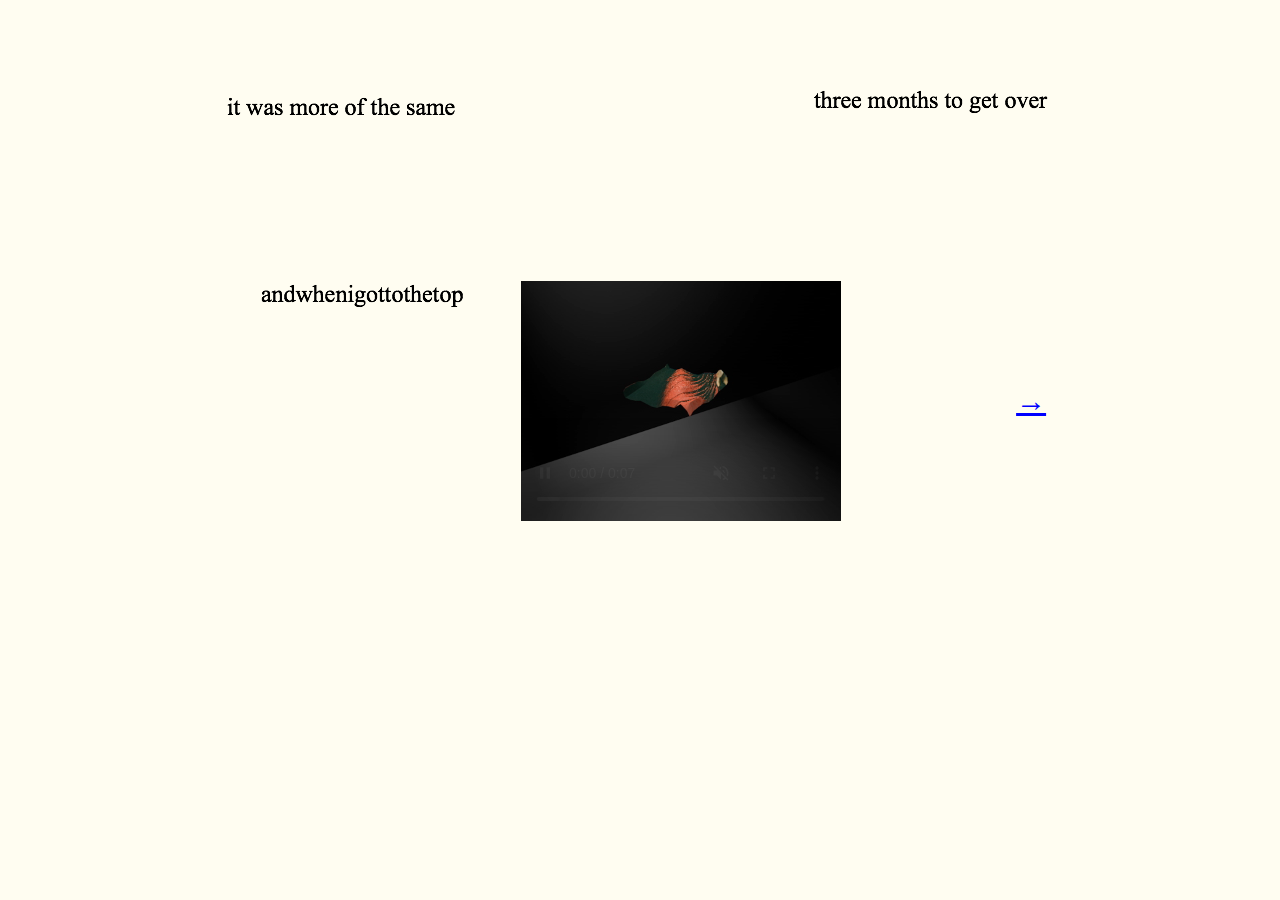
<file: index.html>
<!DOCTYPE html>
<html class="nojs html css_verticalspacer" lang="en-US">
 <head>

  <meta http-equiv="Content-type" content="text/html;charset=UTF-8"/>
  <meta name="description" content="field notes from the lowest point in the valley"/>
  <meta name="generator" content="2018.1.0.386"/>
  <meta name="viewport" content="width=device-width, initial-scale=1.0"/>
  
  <script type="text/javascript">
   // Update the 'nojs'/'js' class on the html node
document.documentElement.className = document.documentElement.className.replace(/\bnojs\b/g, 'js');

// Check that all required assets are uploaded and up-to-date
if(typeof Muse == "undefined") window.Muse = {}; window.Muse.assets = {"required":["museutils.js", "museconfig.js", "jquery.watch.js", "require.js", "index.css"], "outOfDate":[]};
</script>
  
  <link rel="shortcut icon" href="images/a-master-favicon.ico?crc=466338005"/>
  <title>andwhenigottothetop</title>
  <!-- CSS -->
  <link rel="stylesheet" type="text/css" href="css/site_global.css?crc=444006867"/>
  <link rel="stylesheet" type="text/css" href="css/index.css?crc=4267540640" id="pagesheet"/>
   </head>
 <body>

  <div class="clearfix borderbox" id="page"><!-- group -->
   <div class="clearfix grpelem" id="pu94-4"><!-- column -->
    <img class="colelem" id="u94-4" alt="it was more of the same" src="images/u94-4.png?crc=122961087" data-image-width="239"/><!-- rasterized frame -->
    <a class="nonblock nontext colelem" id="u101-4" href="zrender.html"><!-- rasterized frame --><img id="u101-4_img" alt="andwhenigottothetop" src="images/u101-4.png?crc=3932163442" data-image-width="221"/></a>
   </div>
   <div class="clearfix grpelem" id="pu104-4"><!-- column -->
    <img class="colelem" id="u104-4" alt="three months to get over" src="images/u104-4.png?crc=479514448" data-image-width="267"/><!-- rasterized frame -->
    <div class="clearfix colelem" id="pu151"><!-- group -->
     <div class="grpelem" id="u151"><!-- custom html -->
      <video width="320" height="240" autoplay controls loop muted>
<source src="assets/whenigottothetop.mp4" type="video/mp4">
Your browser does not support the video tag.</video>
     </div>
     <div class="clearfix grpelem" id="u365-5"><!-- content -->
      <p><a class="nonblock" href="zrender.html">→</a></p>
     </div>
    </div>
   </div>
   <div class="verticalspacer" data-offset-top="525" data-content-above-spacer="525" data-content-below-spacer="62" data-sizePolicy="fixed" data-pintopage="page_fixedLeft"></div>
  </div>
  <!-- Other scripts -->
  <script type="text/javascript">
   // Decide whether to suppress missing file error or not based on preference setting
var suppressMissingFileError = false
</script>
  <script type="text/javascript">
   window.Muse.assets.check=function(c){if(!window.Muse.assets.checked){window.Muse.assets.checked=!0;var b={},d=function(a,b){if(window.getComputedStyle){var c=window.getComputedStyle(a,null);return c&&c.getPropertyValue(b)||c&&c[b]||""}if(document.documentElement.currentStyle)return(c=a.currentStyle)&&c[b]||a.style&&a.style[b]||"";return""},a=function(a){if(a.match(/^rgb/))return a=a.replace(/\s+/g,"").match(/([\d\,]+)/gi)[0].split(","),(parseInt(a[0])<<16)+(parseInt(a[1])<<8)+parseInt(a[2]);if(a.match(/^\#/))return parseInt(a.substr(1),
16);return 0},f=function(f){for(var g=document.getElementsByTagName("link"),j=0;j<g.length;j++)if("text/css"==g[j].type){var l=(g[j].href||"").match(/\/?css\/([\w\-]+\.css)\?crc=(\d+)/);if(!l||!l[1]||!l[2])break;b[l[1]]=l[2]}g=document.createElement("div");g.className="version";g.style.cssText="display:none; width:1px; height:1px;";document.getElementsByTagName("body")[0].appendChild(g);for(j=0;j<Muse.assets.required.length;){var l=Muse.assets.required[j],k=l.match(/([\w\-\.]+)\.(\w+)$/),i=k&&k[1]?
k[1]:null,k=k&&k[2]?k[2]:null;switch(k.toLowerCase()){case "css":i=i.replace(/\W/gi,"_").replace(/^([^a-z])/gi,"_$1");g.className+=" "+i;i=a(d(g,"color"));k=a(d(g,"backgroundColor"));i!=0||k!=0?(Muse.assets.required.splice(j,1),"undefined"!=typeof b[l]&&(i!=b[l]>>>24||k!=(b[l]&16777215))&&Muse.assets.outOfDate.push(l)):j++;g.className="version";break;case "js":j++;break;default:throw Error("Unsupported file type: "+k);}}c?c().jquery!="1.8.3"&&Muse.assets.outOfDate.push("jquery-1.8.3.min.js"):Muse.assets.required.push("jquery-1.8.3.min.js");
g.parentNode.removeChild(g);if(Muse.assets.outOfDate.length||Muse.assets.required.length)g="Some files on the server may be missing or incorrect. Clear browser cache and try again. If the problem persists please contact website author.",f&&Muse.assets.outOfDate.length&&(g+="\nOut of date: "+Muse.assets.outOfDate.join(",")),f&&Muse.assets.required.length&&(g+="\nMissing: "+Muse.assets.required.join(",")),suppressMissingFileError?(g+="\nUse SuppressMissingFileError key in AppPrefs.xml to show missing file error pop up.",console.log(g)):alert(g)};location&&location.search&&location.search.match&&location.search.match(/muse_debug/gi)?
setTimeout(function(){f(!0)},5E3):f()}};
var muse_init=function(){require.config({baseUrl:""});require(["jquery","museutils","whatinput","jquery.watch"],function(c){var $ = c;$(document).ready(function(){try{
window.Muse.assets.check($);/* body */
Muse.Utils.transformMarkupToFixBrowserProblemsPreInit();/* body */
Muse.Utils.prepHyperlinks(true);/* body */
Muse.Utils.makeButtonsVisibleAfterSettingMinWidth();/* body */
Muse.Utils.fullPage('#page');/* 100% height page */
Muse.Utils.showWidgetsWhenReady();/* body */
Muse.Utils.transformMarkupToFixBrowserProblems();/* body */
}catch(b){if(b&&"function"==typeof b.notify?b.notify():Muse.Assert.fail("Error calling selector function: "+b),false)throw b;}})})};

</script>
  <!-- RequireJS script -->
  <script src="scripts/require.js?crc=7928878" type="text/javascript" async data-main="scripts/museconfig.js?crc=4286661555" onload="if (requirejs) requirejs.onError = function(requireType, requireModule) { if (requireType && requireType.toString && requireType.toString().indexOf && 0 <= requireType.toString().indexOf('#scripterror')) window.Muse.assets.check(); }" onerror="window.Muse.assets.check();"></script>
   </body>
</html>
</file>
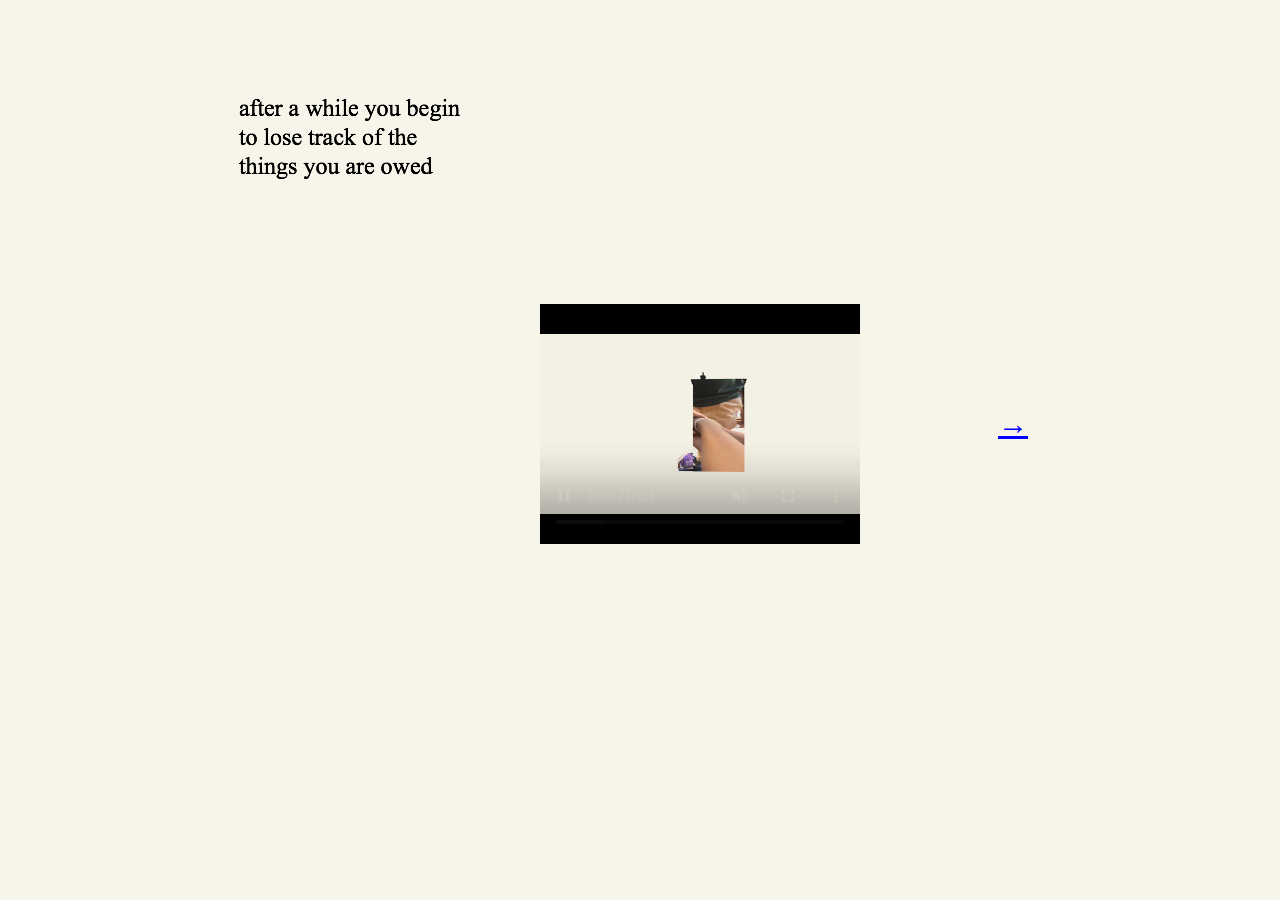
<file: brrender.html>
<!DOCTYPE html>
<html class="nojs html css_verticalspacer" lang="en-US">
 <head>

  <meta http-equiv="Content-type" content="text/html;charset=UTF-8"/>
  <meta name="generator" content="2018.1.0.386"/>
  <meta name="viewport" content="width=device-width, initial-scale=1.0"/>
  
  <script type="text/javascript">
   // Update the 'nojs'/'js' class on the html node
document.documentElement.className = document.documentElement.className.replace(/\bnojs\b/g, 'js');

// Check that all required assets are uploaded and up-to-date
if(typeof Muse == "undefined") window.Muse = {}; window.Muse.assets = {"required":["museutils.js", "museconfig.js", "jquery.watch.js", "require.js", "brrender.css"], "outOfDate":[]};
</script>
  
  <link rel="shortcut icon" href="images/a-master-favicon.ico?crc=466338005"/>
  <title>andwhenigottothetop</title>
  <!-- CSS -->
  <link rel="stylesheet" type="text/css" href="css/site_global.css?crc=444006867"/>
  <link rel="stylesheet" type="text/css" href="css/brrender.css?crc=119379683" id="pagesheet"/>
   </head>
 <body>

  <div class="clearfix borderbox" id="page"><!-- group -->
   <img class="grpelem" id="u167-4" alt="after a while you begin to lose track of the things you are owed" src="images/u167-4.png?crc=3774951709" data-image-width="240"/><!-- rasterized frame -->
   <div class="grpelem" id="u185"><!-- custom html -->
    <video width="320" height="240" controls autoplay loop muted>
<source src="assets/brrender.mp4" type="video/mp4">
Your browser does not support the video tag.</video>
   </div>
   <div class="clearfix grpelem" id="u388-5"><!-- content -->
    <p><a class="nonblock" href="hcrender.html">→</a></p>
   </div>
   <div class="verticalspacer" data-offset-top="548" data-content-above-spacer="548" data-content-below-spacer="62" data-sizePolicy="fixed" data-pintopage="page_fixedLeft"></div>
  </div>
  <!-- Other scripts -->
  <script type="text/javascript">
   // Decide whether to suppress missing file error or not based on preference setting
var suppressMissingFileError = false
</script>
  <script type="text/javascript">
   window.Muse.assets.check=function(c){if(!window.Muse.assets.checked){window.Muse.assets.checked=!0;var b={},d=function(a,b){if(window.getComputedStyle){var c=window.getComputedStyle(a,null);return c&&c.getPropertyValue(b)||c&&c[b]||""}if(document.documentElement.currentStyle)return(c=a.currentStyle)&&c[b]||a.style&&a.style[b]||"";return""},a=function(a){if(a.match(/^rgb/))return a=a.replace(/\s+/g,"").match(/([\d\,]+)/gi)[0].split(","),(parseInt(a[0])<<16)+(parseInt(a[1])<<8)+parseInt(a[2]);if(a.match(/^\#/))return parseInt(a.substr(1),
16);return 0},f=function(f){for(var g=document.getElementsByTagName("link"),j=0;j<g.length;j++)if("text/css"==g[j].type){var l=(g[j].href||"").match(/\/?css\/([\w\-]+\.css)\?crc=(\d+)/);if(!l||!l[1]||!l[2])break;b[l[1]]=l[2]}g=document.createElement("div");g.className="version";g.style.cssText="display:none; width:1px; height:1px;";document.getElementsByTagName("body")[0].appendChild(g);for(j=0;j<Muse.assets.required.length;){var l=Muse.assets.required[j],k=l.match(/([\w\-\.]+)\.(\w+)$/),i=k&&k[1]?
k[1]:null,k=k&&k[2]?k[2]:null;switch(k.toLowerCase()){case "css":i=i.replace(/\W/gi,"_").replace(/^([^a-z])/gi,"_$1");g.className+=" "+i;i=a(d(g,"color"));k=a(d(g,"backgroundColor"));i!=0||k!=0?(Muse.assets.required.splice(j,1),"undefined"!=typeof b[l]&&(i!=b[l]>>>24||k!=(b[l]&16777215))&&Muse.assets.outOfDate.push(l)):j++;g.className="version";break;case "js":j++;break;default:throw Error("Unsupported file type: "+k);}}c?c().jquery!="1.8.3"&&Muse.assets.outOfDate.push("jquery-1.8.3.min.js"):Muse.assets.required.push("jquery-1.8.3.min.js");
g.parentNode.removeChild(g);if(Muse.assets.outOfDate.length||Muse.assets.required.length)g="Some files on the server may be missing or incorrect. Clear browser cache and try again. If the problem persists please contact website author.",f&&Muse.assets.outOfDate.length&&(g+="\nOut of date: "+Muse.assets.outOfDate.join(",")),f&&Muse.assets.required.length&&(g+="\nMissing: "+Muse.assets.required.join(",")),suppressMissingFileError?(g+="\nUse SuppressMissingFileError key in AppPrefs.xml to show missing file error pop up.",console.log(g)):alert(g)};location&&location.search&&location.search.match&&location.search.match(/muse_debug/gi)?
setTimeout(function(){f(!0)},5E3):f()}};
var muse_init=function(){require.config({baseUrl:""});require(["jquery","museutils","whatinput","jquery.watch"],function(c){var $ = c;$(document).ready(function(){try{
window.Muse.assets.check($);/* body */
Muse.Utils.transformMarkupToFixBrowserProblemsPreInit();/* body */
Muse.Utils.prepHyperlinks(true);/* body */
Muse.Utils.makeButtonsVisibleAfterSettingMinWidth();/* body */
Muse.Utils.fullPage('#page');/* 100% height page */
Muse.Utils.showWidgetsWhenReady();/* body */
Muse.Utils.transformMarkupToFixBrowserProblems();/* body */
}catch(b){if(b&&"function"==typeof b.notify?b.notify():Muse.Assert.fail("Error calling selector function: "+b),false)throw b;}})})};

</script>
  <!-- RequireJS script -->
  <script src="scripts/require.js?crc=7928878" type="text/javascript" async data-main="scripts/museconfig.js?crc=4286661555" onload="if (requirejs) requirejs.onError = function(requireType, requireModule) { if (requireType && requireType.toString && requireType.toString().indexOf && 0 <= requireType.toString().indexOf('#scripterror')) window.Muse.assets.check(); }" onerror="window.Muse.assets.check();"></script>
   </body>
</html>
</file>
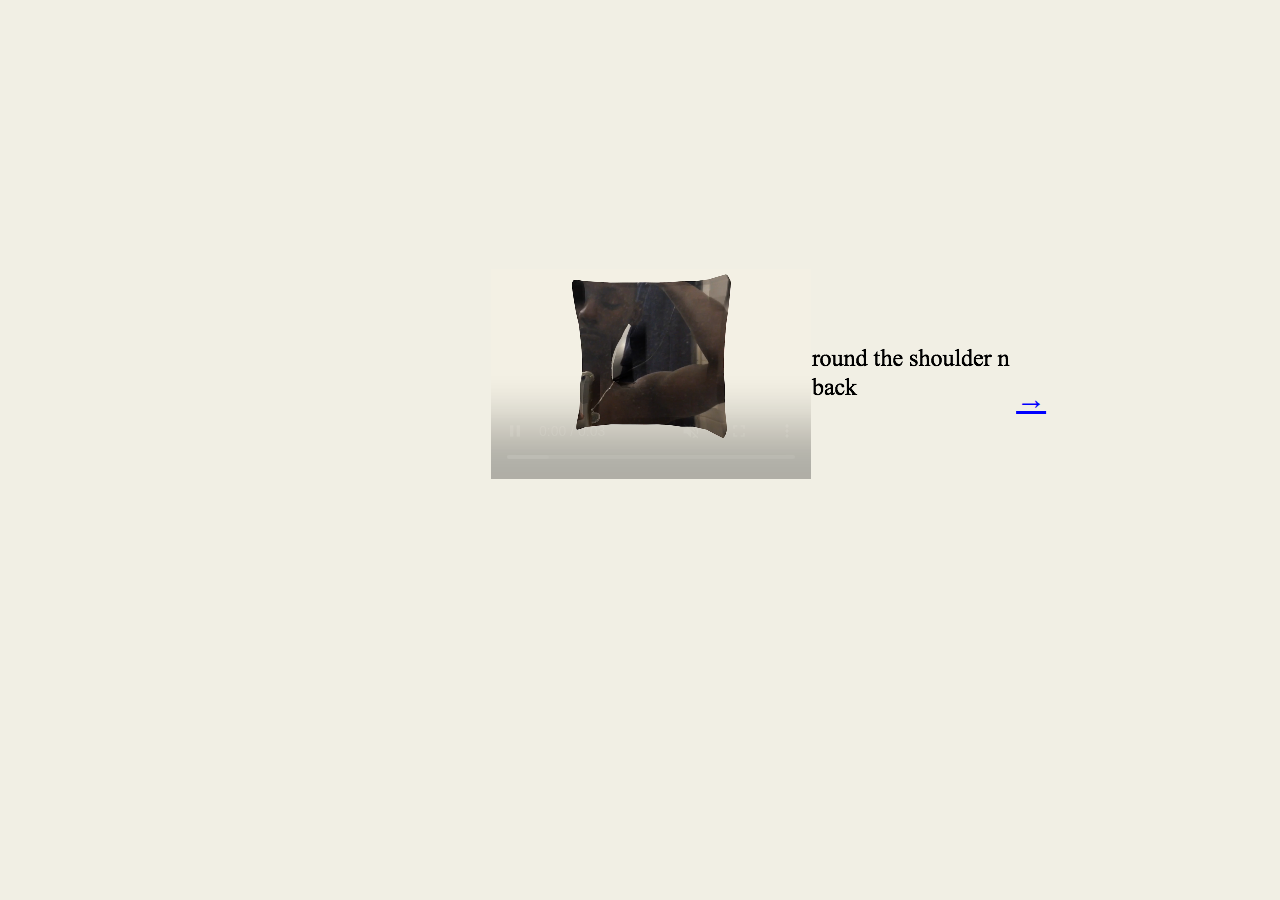
<file: hcrender.html>
<!DOCTYPE html>
<html class="nojs html css_verticalspacer" lang="en-US">
 <head>

  <meta http-equiv="Content-type" content="text/html;charset=UTF-8"/>
  <meta name="generator" content="2018.1.0.386"/>
  <meta name="viewport" content="width=device-width, initial-scale=1.0"/>
  
  <script type="text/javascript">
   // Update the 'nojs'/'js' class on the html node
document.documentElement.className = document.documentElement.className.replace(/\bnojs\b/g, 'js');

// Check that all required assets are uploaded and up-to-date
if(typeof Muse == "undefined") window.Muse = {}; window.Muse.assets = {"required":["museutils.js", "museconfig.js", "jquery.watch.js", "require.js", "hcrender.css"], "outOfDate":[]};
</script>
  
  <link rel="shortcut icon" href="images/a-master-favicon.ico?crc=466338005"/>
  <title>andwhenigottothetop</title>
  <!-- CSS -->
  <link rel="stylesheet" type="text/css" href="css/site_global.css?crc=444006867"/>
  <link rel="stylesheet" type="text/css" href="css/hcrender.css?crc=349210808" id="pagesheet"/>
   </head>
 <body>

  <div class="clearfix borderbox" id="page"><!-- group -->
   <div class="grpelem" id="u317"><!-- custom html -->
    <video width="320" height="240" controls autoplay loop muted>
<source src="assets/hcrender.mp4" type="video/mp4">
Your browser does not support the video tag.</video>
   </div>
   <div class="clearfix grpelem" id="pu282-4"><!-- group -->
    <img class="grpelem" id="u282-4" alt="round the shoulder n back" src="images/u282-4.png?crc=250257285" data-image-width="222"/><!-- rasterized frame -->
    <div class="clearfix grpelem" id="u374-5"><!-- content -->
     <p><a class="nonblock" href="aaborendr.html">→</a></p>
    </div>
   </div>
   <div class="verticalspacer" data-offset-top="483" data-content-above-spacer="483" data-content-below-spacer="62" data-sizePolicy="fixed" data-pintopage="page_fixedLeft"></div>
  </div>
  <!-- Other scripts -->
  <script type="text/javascript">
   // Decide whether to suppress missing file error or not based on preference setting
var suppressMissingFileError = false
</script>
  <script type="text/javascript">
   window.Muse.assets.check=function(c){if(!window.Muse.assets.checked){window.Muse.assets.checked=!0;var b={},d=function(a,b){if(window.getComputedStyle){var c=window.getComputedStyle(a,null);return c&&c.getPropertyValue(b)||c&&c[b]||""}if(document.documentElement.currentStyle)return(c=a.currentStyle)&&c[b]||a.style&&a.style[b]||"";return""},a=function(a){if(a.match(/^rgb/))return a=a.replace(/\s+/g,"").match(/([\d\,]+)/gi)[0].split(","),(parseInt(a[0])<<16)+(parseInt(a[1])<<8)+parseInt(a[2]);if(a.match(/^\#/))return parseInt(a.substr(1),
16);return 0},f=function(f){for(var g=document.getElementsByTagName("link"),j=0;j<g.length;j++)if("text/css"==g[j].type){var l=(g[j].href||"").match(/\/?css\/([\w\-]+\.css)\?crc=(\d+)/);if(!l||!l[1]||!l[2])break;b[l[1]]=l[2]}g=document.createElement("div");g.className="version";g.style.cssText="display:none; width:1px; height:1px;";document.getElementsByTagName("body")[0].appendChild(g);for(j=0;j<Muse.assets.required.length;){var l=Muse.assets.required[j],k=l.match(/([\w\-\.]+)\.(\w+)$/),i=k&&k[1]?
k[1]:null,k=k&&k[2]?k[2]:null;switch(k.toLowerCase()){case "css":i=i.replace(/\W/gi,"_").replace(/^([^a-z])/gi,"_$1");g.className+=" "+i;i=a(d(g,"color"));k=a(d(g,"backgroundColor"));i!=0||k!=0?(Muse.assets.required.splice(j,1),"undefined"!=typeof b[l]&&(i!=b[l]>>>24||k!=(b[l]&16777215))&&Muse.assets.outOfDate.push(l)):j++;g.className="version";break;case "js":j++;break;default:throw Error("Unsupported file type: "+k);}}c?c().jquery!="1.8.3"&&Muse.assets.outOfDate.push("jquery-1.8.3.min.js"):Muse.assets.required.push("jquery-1.8.3.min.js");
g.parentNode.removeChild(g);if(Muse.assets.outOfDate.length||Muse.assets.required.length)g="Some files on the server may be missing or incorrect. Clear browser cache and try again. If the problem persists please contact website author.",f&&Muse.assets.outOfDate.length&&(g+="\nOut of date: "+Muse.assets.outOfDate.join(",")),f&&Muse.assets.required.length&&(g+="\nMissing: "+Muse.assets.required.join(",")),suppressMissingFileError?(g+="\nUse SuppressMissingFileError key in AppPrefs.xml to show missing file error pop up.",console.log(g)):alert(g)};location&&location.search&&location.search.match&&location.search.match(/muse_debug/gi)?
setTimeout(function(){f(!0)},5E3):f()}};
var muse_init=function(){require.config({baseUrl:""});require(["jquery","museutils","whatinput","jquery.watch"],function(c){var $ = c;$(document).ready(function(){try{
window.Muse.assets.check($);/* body */
Muse.Utils.transformMarkupToFixBrowserProblemsPreInit();/* body */
Muse.Utils.prepHyperlinks(true);/* body */
Muse.Utils.makeButtonsVisibleAfterSettingMinWidth();/* body */
Muse.Utils.fullPage('#page');/* 100% height page */
Muse.Utils.showWidgetsWhenReady();/* body */
Muse.Utils.transformMarkupToFixBrowserProblems();/* body */
}catch(b){if(b&&"function"==typeof b.notify?b.notify():Muse.Assert.fail("Error calling selector function: "+b),false)throw b;}})})};

</script>
  <!-- RequireJS script -->
  <script src="scripts/require.js?crc=7928878" type="text/javascript" async data-main="scripts/museconfig.js?crc=4286661555" onload="if (requirejs) requirejs.onError = function(requireType, requireModule) { if (requireType && requireType.toString && requireType.toString().indexOf && 0 <= requireType.toString().indexOf('#scripterror')) window.Muse.assets.check(); }" onerror="window.Muse.assets.check();"></script>
   </body>
</html>
</file>
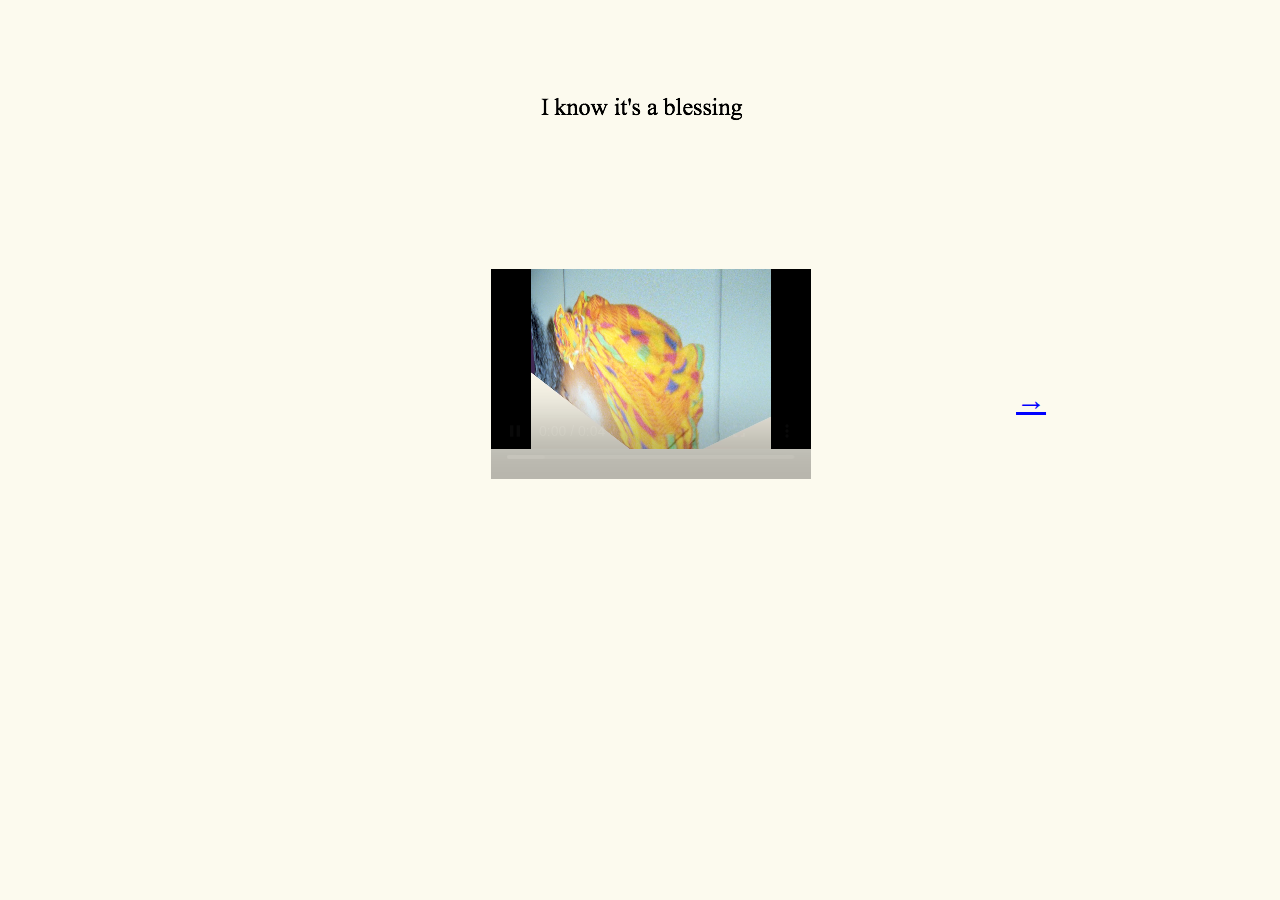
<file: ir2.html>
<!DOCTYPE html>
<html class="nojs html css_verticalspacer" lang="en-US">
 <head>

  <meta http-equiv="Content-type" content="text/html;charset=UTF-8"/>
  <meta name="generator" content="2018.1.0.386"/>
  <meta name="viewport" content="width=device-width, initial-scale=1.0"/>
  
  <script type="text/javascript">
   // Update the 'nojs'/'js' class on the html node
document.documentElement.className = document.documentElement.className.replace(/\bnojs\b/g, 'js');

// Check that all required assets are uploaded and up-to-date
if(typeof Muse == "undefined") window.Muse = {}; window.Muse.assets = {"required":["museutils.js", "museconfig.js", "jquery.watch.js", "require.js", "ir2.css"], "outOfDate":[]};
</script>
  
  <link rel="shortcut icon" href="images/a-master-favicon.ico?crc=466338005"/>
  <title>andwhenigottothetop</title>
  <!-- CSS -->
  <link rel="stylesheet" type="text/css" href="css/site_global.css?crc=444006867"/>
  <link rel="stylesheet" type="text/css" href="css/ir2.css?crc=208343123" id="pagesheet"/>
   </head>
 <body>

  <div class="clearfix borderbox" id="page"><!-- group -->
   <div class="clearfix grpelem" id="pu314-4"><!-- column -->
    <img class="colelem" id="u314-4" alt="I know it's a blessing" src="images/u314-4.png?crc=323387298" data-image-width="221"/><!-- rasterized frame -->
    <div class="colelem" id="u329"><!-- custom html -->
     <video width="320" height="240" controls autoplay loop muted>
<source src="assets/ir2.mp4" type="video/mp4">
Your browser does not support the video tag.</video>
    </div>
   </div>
   <div class="clearfix grpelem" id="u383-5"><!-- content -->
    <p><a class="nonblock" href="and-that-s-it.html">→</a></p>
   </div>
   <div class="verticalspacer" data-offset-top="483" data-content-above-spacer="483" data-content-below-spacer="62" data-sizePolicy="fixed" data-pintopage="page_fixedLeft"></div>
  </div>
  <!-- Other scripts -->
  <script type="text/javascript">
   // Decide whether to suppress missing file error or not based on preference setting
var suppressMissingFileError = false
</script>
  <script type="text/javascript">
   window.Muse.assets.check=function(c){if(!window.Muse.assets.checked){window.Muse.assets.checked=!0;var b={},d=function(a,b){if(window.getComputedStyle){var c=window.getComputedStyle(a,null);return c&&c.getPropertyValue(b)||c&&c[b]||""}if(document.documentElement.currentStyle)return(c=a.currentStyle)&&c[b]||a.style&&a.style[b]||"";return""},a=function(a){if(a.match(/^rgb/))return a=a.replace(/\s+/g,"").match(/([\d\,]+)/gi)[0].split(","),(parseInt(a[0])<<16)+(parseInt(a[1])<<8)+parseInt(a[2]);if(a.match(/^\#/))return parseInt(a.substr(1),
16);return 0},f=function(f){for(var g=document.getElementsByTagName("link"),j=0;j<g.length;j++)if("text/css"==g[j].type){var l=(g[j].href||"").match(/\/?css\/([\w\-]+\.css)\?crc=(\d+)/);if(!l||!l[1]||!l[2])break;b[l[1]]=l[2]}g=document.createElement("div");g.className="version";g.style.cssText="display:none; width:1px; height:1px;";document.getElementsByTagName("body")[0].appendChild(g);for(j=0;j<Muse.assets.required.length;){var l=Muse.assets.required[j],k=l.match(/([\w\-\.]+)\.(\w+)$/),i=k&&k[1]?
k[1]:null,k=k&&k[2]?k[2]:null;switch(k.toLowerCase()){case "css":i=i.replace(/\W/gi,"_").replace(/^([^a-z])/gi,"_$1");g.className+=" "+i;i=a(d(g,"color"));k=a(d(g,"backgroundColor"));i!=0||k!=0?(Muse.assets.required.splice(j,1),"undefined"!=typeof b[l]&&(i!=b[l]>>>24||k!=(b[l]&16777215))&&Muse.assets.outOfDate.push(l)):j++;g.className="version";break;case "js":j++;break;default:throw Error("Unsupported file type: "+k);}}c?c().jquery!="1.8.3"&&Muse.assets.outOfDate.push("jquery-1.8.3.min.js"):Muse.assets.required.push("jquery-1.8.3.min.js");
g.parentNode.removeChild(g);if(Muse.assets.outOfDate.length||Muse.assets.required.length)g="Some files on the server may be missing or incorrect. Clear browser cache and try again. If the problem persists please contact website author.",f&&Muse.assets.outOfDate.length&&(g+="\nOut of date: "+Muse.assets.outOfDate.join(",")),f&&Muse.assets.required.length&&(g+="\nMissing: "+Muse.assets.required.join(",")),suppressMissingFileError?(g+="\nUse SuppressMissingFileError key in AppPrefs.xml to show missing file error pop up.",console.log(g)):alert(g)};location&&location.search&&location.search.match&&location.search.match(/muse_debug/gi)?
setTimeout(function(){f(!0)},5E3):f()}};
var muse_init=function(){require.config({baseUrl:""});require(["jquery","museutils","whatinput","jquery.watch"],function(c){var $ = c;$(document).ready(function(){try{
window.Muse.assets.check($);/* body */
Muse.Utils.transformMarkupToFixBrowserProblemsPreInit();/* body */
Muse.Utils.prepHyperlinks(true);/* body */
Muse.Utils.makeButtonsVisibleAfterSettingMinWidth();/* body */
Muse.Utils.fullPage('#page');/* 100% height page */
Muse.Utils.showWidgetsWhenReady();/* body */
Muse.Utils.transformMarkupToFixBrowserProblems();/* body */
}catch(b){if(b&&"function"==typeof b.notify?b.notify():Muse.Assert.fail("Error calling selector function: "+b),false)throw b;}})})};

</script>
  <!-- RequireJS script -->
  <script src="scripts/require.js?crc=7928878" type="text/javascript" async data-main="scripts/museconfig.js?crc=4286661555" onload="if (requirejs) requirejs.onError = function(requireType, requireModule) { if (requireType && requireType.toString && requireType.toString().indexOf && 0 <= requireType.toString().indexOf('#scripterror')) window.Muse.assets.check(); }" onerror="window.Muse.assets.check();"></script>
   </body>
</html>
</file>
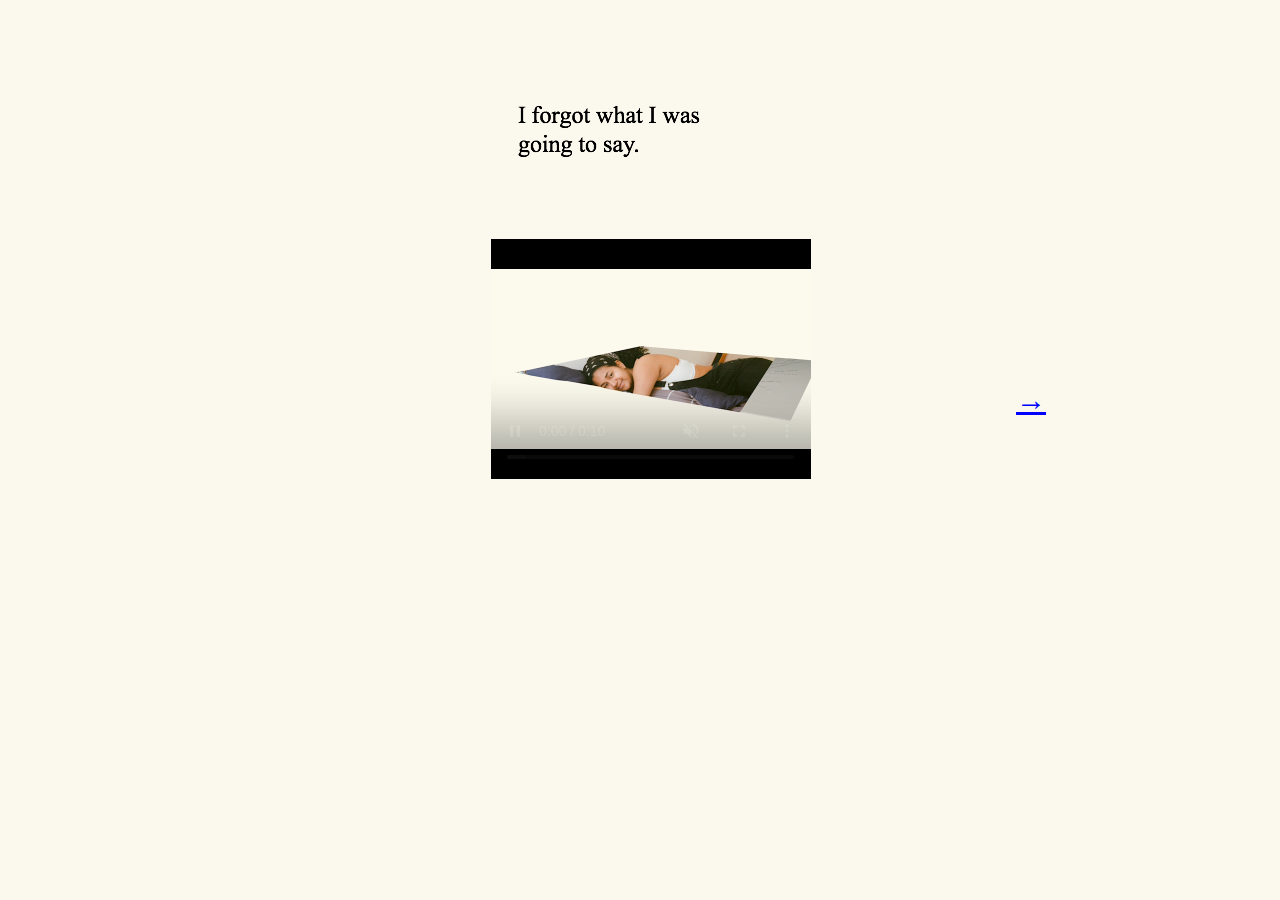
<file: zrender.html>
<!DOCTYPE html>
<html class="nojs html css_verticalspacer" lang="en-US">
 <head>

  <meta http-equiv="Content-type" content="text/html;charset=UTF-8"/>
  <meta name="generator" content="2018.1.0.386"/>
  <meta name="viewport" content="width=device-width, initial-scale=1.0"/>
  
  <script type="text/javascript">
   // Update the 'nojs'/'js' class on the html node
document.documentElement.className = document.documentElement.className.replace(/\bnojs\b/g, 'js');

// Check that all required assets are uploaded and up-to-date
if(typeof Muse == "undefined") window.Muse = {}; window.Muse.assets = {"required":["museutils.js", "museconfig.js", "jquery.watch.js", "require.js", "zrender.css"], "outOfDate":[]};
</script>
  
  <link rel="shortcut icon" href="images/a-master-favicon.ico?crc=466338005"/>
  <title>andwhenigottothetop</title>
  <!-- CSS -->
  <link rel="stylesheet" type="text/css" href="css/site_global.css?crc=444006867"/>
  <link rel="stylesheet" type="text/css" href="css/zrender.css?crc=221972321" id="pagesheet"/>
   </head>
 <body>

  <div class="clearfix borderbox" id="page"><!-- group -->
   <div class="clearfix grpelem" id="pu261-4"><!-- column -->
    <img class="colelem" id="u261-4" alt="I forgot what I was going to say." src="images/u261-4.png?crc=419363498" data-image-width="221"/><!-- rasterized frame -->
    <div class="colelem" id="u266"><!-- custom html -->
     <video width="320" height="240" controls autoplay loop muted>
<source src="assets/zrender.mp4" type="video/mp4">
Your browser does not support the video tag.</video>
    </div>
   </div>
   <div class="clearfix grpelem" id="u368-5"><!-- content -->
    <p><a class="nonblock" href="brrender.html">→</a></p>
   </div>
   <div class="verticalspacer" data-offset-top="483" data-content-above-spacer="483" data-content-below-spacer="62" data-sizePolicy="fixed" data-pintopage="page_fixedLeft"></div>
  </div>
  <!-- Other scripts -->
  <script type="text/javascript">
   // Decide whether to suppress missing file error or not based on preference setting
var suppressMissingFileError = false
</script>
  <script type="text/javascript">
   window.Muse.assets.check=function(c){if(!window.Muse.assets.checked){window.Muse.assets.checked=!0;var b={},d=function(a,b){if(window.getComputedStyle){var c=window.getComputedStyle(a,null);return c&&c.getPropertyValue(b)||c&&c[b]||""}if(document.documentElement.currentStyle)return(c=a.currentStyle)&&c[b]||a.style&&a.style[b]||"";return""},a=function(a){if(a.match(/^rgb/))return a=a.replace(/\s+/g,"").match(/([\d\,]+)/gi)[0].split(","),(parseInt(a[0])<<16)+(parseInt(a[1])<<8)+parseInt(a[2]);if(a.match(/^\#/))return parseInt(a.substr(1),
16);return 0},f=function(f){for(var g=document.getElementsByTagName("link"),j=0;j<g.length;j++)if("text/css"==g[j].type){var l=(g[j].href||"").match(/\/?css\/([\w\-]+\.css)\?crc=(\d+)/);if(!l||!l[1]||!l[2])break;b[l[1]]=l[2]}g=document.createElement("div");g.className="version";g.style.cssText="display:none; width:1px; height:1px;";document.getElementsByTagName("body")[0].appendChild(g);for(j=0;j<Muse.assets.required.length;){var l=Muse.assets.required[j],k=l.match(/([\w\-\.]+)\.(\w+)$/),i=k&&k[1]?
k[1]:null,k=k&&k[2]?k[2]:null;switch(k.toLowerCase()){case "css":i=i.replace(/\W/gi,"_").replace(/^([^a-z])/gi,"_$1");g.className+=" "+i;i=a(d(g,"color"));k=a(d(g,"backgroundColor"));i!=0||k!=0?(Muse.assets.required.splice(j,1),"undefined"!=typeof b[l]&&(i!=b[l]>>>24||k!=(b[l]&16777215))&&Muse.assets.outOfDate.push(l)):j++;g.className="version";break;case "js":j++;break;default:throw Error("Unsupported file type: "+k);}}c?c().jquery!="1.8.3"&&Muse.assets.outOfDate.push("jquery-1.8.3.min.js"):Muse.assets.required.push("jquery-1.8.3.min.js");
g.parentNode.removeChild(g);if(Muse.assets.outOfDate.length||Muse.assets.required.length)g="Some files on the server may be missing or incorrect. Clear browser cache and try again. If the problem persists please contact website author.",f&&Muse.assets.outOfDate.length&&(g+="\nOut of date: "+Muse.assets.outOfDate.join(",")),f&&Muse.assets.required.length&&(g+="\nMissing: "+Muse.assets.required.join(",")),suppressMissingFileError?(g+="\nUse SuppressMissingFileError key in AppPrefs.xml to show missing file error pop up.",console.log(g)):alert(g)};location&&location.search&&location.search.match&&location.search.match(/muse_debug/gi)?
setTimeout(function(){f(!0)},5E3):f()}};
var muse_init=function(){require.config({baseUrl:""});require(["jquery","museutils","whatinput","jquery.watch"],function(c){var $ = c;$(document).ready(function(){try{
window.Muse.assets.check($);/* body */
Muse.Utils.transformMarkupToFixBrowserProblemsPreInit();/* body */
Muse.Utils.prepHyperlinks(true);/* body */
Muse.Utils.makeButtonsVisibleAfterSettingMinWidth();/* body */
Muse.Utils.fullPage('#page');/* 100% height page */
Muse.Utils.showWidgetsWhenReady();/* body */
Muse.Utils.transformMarkupToFixBrowserProblems();/* body */
}catch(b){if(b&&"function"==typeof b.notify?b.notify():Muse.Assert.fail("Error calling selector function: "+b),false)throw b;}})})};

</script>
  <!-- RequireJS script -->
  <script src="scripts/require.js?crc=7928878" type="text/javascript" async data-main="scripts/museconfig.js?crc=4286661555" onload="if (requirejs) requirejs.onError = function(requireType, requireModule) { if (requireType && requireType.toString && requireType.toString().indexOf && 0 <= requireType.toString().indexOf('#scripterror')) window.Muse.assets.check(); }" onerror="window.Muse.assets.check();"></script>
   </body>
</html>
</file>
<file: css/site_global.css>
html{min-height:100%;min-width:100%;-ms-text-size-adjust:none;}body,div,dl,dt,dd,ul,ol,li,nav,h1,h2,h3,h4,h5,h6,pre,code,form,fieldset,legend,input,button,textarea,p,blockquote,th,td,a{margin:0px;padding:0px;border-width:0px;border-style:solid;border-color:transparent;-webkit-transform-origin:left top;-ms-transform-origin:left top;-o-transform-origin:left top;transform-origin:left top;background-repeat:no-repeat;}button.submit-btn{-moz-box-sizing:content-box;-webkit-box-sizing:content-box;box-sizing:content-box;}.transition{-webkit-transition-property:background-image,background-position,background-color,border-color,border-radius,color,font-size,font-style,font-weight,letter-spacing,line-height,text-align,box-shadow,text-shadow,opacity;transition-property:background-image,background-position,background-color,border-color,border-radius,color,font-size,font-style,font-weight,letter-spacing,line-height,text-align,box-shadow,text-shadow,opacity;}.transition *{-webkit-transition:inherit;transition:inherit;}table{border-collapse:collapse;border-spacing:0px;}fieldset,img{border:0px;border-style:solid;-webkit-transform-origin:left top;-ms-transform-origin:left top;-o-transform-origin:left top;transform-origin:left top;}address,caption,cite,code,dfn,em,strong,th,var,optgroup{font-style:inherit;font-weight:inherit;}del,ins{text-decoration:none;}li{list-style:none;}caption,th{text-align:left;}h1,h2,h3,h4,h5,h6{font-size:100%;font-weight:inherit;}input,button,textarea,select,optgroup,option{font-family:inherit;font-size:inherit;font-style:inherit;font-weight:inherit;}.form-grp input,.form-grp textarea{-webkit-appearance:none;-webkit-border-radius:0;}body{font-family:Arial, Helvetica Neue, Helvetica, sans-serif;text-align:left;font-size:14px;line-height:17px;word-wrap:break-word;text-rendering:optimizeLegibility;-moz-font-feature-settings:'liga';-ms-font-feature-settings:'liga';-webkit-font-feature-settings:'liga';font-feature-settings:'liga';}a:link{color:#0000FF;text-decoration:underline;}a:visited{color:#800080;text-decoration:underline;}a:hover{color:#0000FF;text-decoration:underline;}a:active{color:#EE0000;text-decoration:underline;}a.nontext{color:black;text-decoration:none;font-style:normal;font-weight:normal;}.normal_text{color:#000000;direction:ltr;font-family:Arial, Helvetica Neue, Helvetica, sans-serif;font-size:14px;font-style:normal;font-weight:normal;letter-spacing:0px;line-height:17px;text-align:left;text-decoration:none;text-indent:0px;text-transform:none;vertical-align:0px;padding:0px;}.list0 li:before{position:absolute;right:100%;letter-spacing:0px;text-decoration:none;font-weight:normal;font-style:normal;}.rtl-list li:before{right:auto;left:100%;}.nls-None > li:before,.nls-None .list3 > li:before,.nls-None .list6 > li:before{margin-right:6px;content:'•';}.nls-None .list1 > li:before,.nls-None .list4 > li:before,.nls-None .list7 > li:before{margin-right:6px;content:'○';}.nls-None,.nls-None .list1,.nls-None .list2,.nls-None .list3,.nls-None .list4,.nls-None .list5,.nls-None .list6,.nls-None .list7,.nls-None .list8{padding-left:34px;}.nls-None.rtl-list,.nls-None .list1.rtl-list,.nls-None .list2.rtl-list,.nls-None .list3.rtl-list,.nls-None .list4.rtl-list,.nls-None .list5.rtl-list,.nls-None .list6.rtl-list,.nls-None .list7.rtl-list,.nls-None .list8.rtl-list{padding-left:0px;padding-right:34px;}.nls-None .list2 > li:before,.nls-None .list5 > li:before,.nls-None .list8 > li:before{margin-right:6px;content:'-';}.nls-None.rtl-list > li:before,.nls-None .list1.rtl-list > li:before,.nls-None .list2.rtl-list > li:before,.nls-None .list3.rtl-list > li:before,.nls-None .list4.rtl-list > li:before,.nls-None .list5.rtl-list > li:before,.nls-None .list6.rtl-list > li:before,.nls-None .list7.rtl-list > li:before,.nls-None .list8.rtl-list > li:before{margin-right:0px;margin-left:6px;}.TabbedPanelsTab{white-space:nowrap;}.MenuBar .MenuBarView,.MenuBar .SubMenuView{display:block;list-style:none;}.MenuBar .SubMenu{display:none;position:absolute;}.NoWrap{white-space:nowrap;word-wrap:normal;}.rootelem{margin-left:auto;margin-right:auto;}.colelem{display:inline;float:left;clear:both;}.clearfix:after{content:"\0020";visibility:hidden;display:block;height:0px;clear:both;}*:first-child+html .clearfix{zoom:1;}.clip_frame{overflow:hidden;}.popup_anchor{position:relative;width:0px;height:0px;}.allow_click_through *{pointer-events:auto;}.popup_element{z-index:100000;}.svg{display:block;vertical-align:top;}span.wrap{content:'';clear:left;display:block;}span.actAsInlineDiv{display:inline-block;}.position_content,.excludeFromNormalFlow{float:left;}.preload_images{position:absolute;overflow:hidden;left:-9999px;top:-9999px;height:1px;width:1px;}.preload{height:1px;width:1px;}.animateStates{-webkit-transition:0.3s ease-in-out;-moz-transition:0.3s ease-in-out;-o-transition:0.3s ease-in-out;transition:0.3s ease-in-out;}[data-whatinput="mouse"] *:focus,[data-whatinput="touch"] *:focus,input:focus,textarea:focus{outline:none;}textarea{resize:none;overflow:auto;}.allow_click_through,.fld-prompt{pointer-events:none;}.wrapped-input{position:absolute;top:0px;left:0px;background:transparent;border:none;}.submit-btn{z-index:50000;cursor:pointer;}.anchor_item{width:22px;height:18px;}.MenuBar .SubMenuVisible,.MenuBarVertical .SubMenuVisible,.MenuBar .SubMenu .SubMenuVisible,.popup_element.Active,span.actAsPara,.actAsDiv,a.nonblock.nontext,img.block{display:block;}.widget_invisible,.js .invi,.js .mse_pre_init{visibility:hidden;}.ose_ei{visibility:hidden;z-index:0;}.no_vert_scroll{overflow-y:hidden;}.always_vert_scroll{overflow-y:scroll;}.always_horz_scroll{overflow-x:scroll;}.fullscreen{overflow:hidden;left:0px;top:0px;position:fixed;height:100%;width:100%;-moz-box-sizing:border-box;-webkit-box-sizing:border-box;-ms-box-sizing:border-box;box-sizing:border-box;}.fullwidth{position:absolute;}.borderbox{-moz-box-sizing:border-box;-webkit-box-sizing:border-box;-ms-box-sizing:border-box;box-sizing:border-box;}.scroll_wrapper{position:absolute;overflow:auto;left:0px;right:0px;top:0px;bottom:0px;padding-top:0px;padding-bottom:0px;margin-top:0px;margin-bottom:0px;}.browser_width > *{position:absolute;left:0px;right:0px;}.grpelem,.accordion_wrapper{display:inline;float:left;}.fld-checkbox input[type=checkbox],.fld-radiobutton input[type=radio]{position:absolute;overflow:hidden;clip:rect(0px, 0px, 0px, 0px);height:1px;width:1px;margin:-1px;padding:0px;border:0px;}.fld-checkbox input[type=checkbox] + label,.fld-radiobutton input[type=radio] + label{display:inline-block;background-repeat:no-repeat;cursor:pointer;float:left;width:100%;height:100%;}.pointer_cursor,.fld-recaptcha-mode,.fld-recaptcha-refresh,.fld-recaptcha-help{cursor:pointer;}p,h1,h2,h3,h4,h5,h6,ol,ul,span.actAsPara{max-height:1000000px;}.superscript{vertical-align:super;font-size:66%;line-height:0px;}.subscript{vertical-align:sub;font-size:66%;line-height:0px;}.horizontalSlideShow{-ms-touch-action:pan-y;touch-action:pan-y;}.verticalSlideShow{-ms-touch-action:pan-x;touch-action:pan-x;}.colelem100,.verticalspacer{clear:both;}.list0 li,.MenuBar .MenuItemContainer,.SlideShowContentPanel .fullscreen img,.css_verticalspacer .verticalspacer{position:relative;}.popup_element.Inactive,.js .disn,.js .an_invi,.hidden,.breakpoint{display:none;}#muse_css_mq{position:absolute;display:none;background-color:#FFFFFE;}.fluid_height_spacer{width:0.01px;}.muse_check_css{display:none;position:fixed;}@media screen and (-webkit-min-device-pixel-ratio:0){body{text-rendering:auto;}}
</file>
<file: css/index.css>
.version.index{color:#0000FE;background-color:#5D80A0;}#muse_css_mq{background-color:#FFFFFF;}#page{z-index:1;min-height:438px;background-image:none;border-width:0px;border-color:#000000;background-color:transparent;padding-bottom:62px;width:100%;max-width:960px;margin-left:auto;margin-right:auto;}#pu94-4{z-index:2;margin-right:-10000px;margin-top:92px;width:26.57%;margin-left:6.98%;}#u94-4{z-index:2;display:block;vertical-align:top;position:relative;width:93.73%;}#u101-4{z-index:6;margin-top:148px;position:relative;width:86.67%;margin-left:13.34%;}#u101-4_img{display:block;vertical-align:top;width:100%;}#pu104-4{z-index:10;margin-right:-10000px;margin-top:85px;width:58.23%;margin-left:37.61%;}#u104-4{z-index:10;display:block;vertical-align:top;position:relative;width:47.77%;margin-left:52.24%;}#pu151{z-index:14;margin-top:159px;width:98.93%;}#u151{z-index:14;min-height:244px;border-width:0px;border-color:transparent;background-color:transparent;position:relative;margin-right:-10000px;width:57.87%;}#u365-5{z-index:15;min-height:40px;background-color:transparent;font-size:30px;line-height:36px;position:relative;margin-right:-10000px;margin-top:102px;width:10.49%;left:89.52%;}.css_verticalspacer .verticalspacer{height:calc(100vh - 587px);}.html{background-color:#FFFDF1;}body{position:relative;min-width:320px;}
</file>
<file: css/brrender.css>
.version.brrender{color:#000007;background-color:#1D96E3;}#muse_css_mq{background-color:#FFFFFF;}#page{z-index:1;min-height:438px;background-image:none;border-width:0px;border-color:#000000;background-color:transparent;padding-bottom:62px;width:100%;max-width:960px;margin-left:auto;margin-right:auto;}#u167-4{z-index:2;display:block;vertical-align:top;position:relative;margin-right:-10000px;margin-top:93px;width:25%;left:8.13%;}#u185{z-index:6;min-height:244px;border-width:0px;border-color:transparent;background-color:transparent;position:relative;margin-right:-10000px;margin-top:304px;width:33.34%;left:39.59%;}#u388-5{z-index:7;min-height:40px;background-color:transparent;font-size:30px;line-height:36px;position:relative;margin-right:-10000px;margin-top:406px;width:6.05%;left:87.3%;}.css_verticalspacer .verticalspacer{height:calc(100vh - 610px);}.html{background-color:#F7F5E9;}body{position:relative;min-width:320px;}
</file>
<file: css/hcrender.css>
.version.hcrender{color:#000014;background-color:#D088B8;}#muse_css_mq{background-color:#FFFFFF;}#page{z-index:1;min-height:438px;background-image:none;border-width:0px;border-color:#000000;background-color:transparent;padding-bottom:62px;width:100%;max-width:960px;margin-left:auto;margin-right:auto;}#u317{z-index:6;min-height:244px;border-width:0px;border-color:transparent;background-color:transparent;position:relative;margin-right:-10000px;margin-top:239px;width:33.34%;left:34.48%;}#pu282-4{z-index:2;margin-right:-10000px;margin-top:343px;width:27.3%;margin-left:67.92%;}#u282-4{z-index:2;display:block;vertical-align:top;position:relative;margin-right:-10000px;width:84.74%;left:-0.39%;}#u374-5{z-index:7;min-height:40px;background-color:transparent;font-size:30px;line-height:36px;position:relative;margin-right:-10000px;margin-top:38px;width:22.14%;left:77.87%;}.css_verticalspacer .verticalspacer{height:calc(100vh - 545px);}.html{background-color:#F1EFE4;}body{position:relative;min-width:320px;}
</file>
<file: css/ir2.css>
.version.ir2{color:#00000C;background-color:#6B1053;}#muse_css_mq{background-color:#FFFFFF;}#page{z-index:1;min-height:438px;background-image:none;border-width:0px;border-color:#000000;background-color:transparent;padding-bottom:62px;width:100%;max-width:960px;margin-left:auto;margin-right:auto;}#pu314-4{z-index:2;margin-right:-10000px;margin-top:92px;width:33.34%;margin-left:34.48%;}#u314-4{z-index:2;display:block;vertical-align:top;position:relative;width:69.07%;margin-left:15.63%;}#u329{z-index:6;min-height:244px;border-width:0px;border-color:transparent;background-color:transparent;margin-top:96px;position:relative;width:100%;}#u383-5{z-index:7;min-height:40px;background-color:transparent;font-size:30px;line-height:36px;position:relative;margin-right:-10000px;margin-top:382px;width:6.05%;left:89.17%;}.css_verticalspacer .verticalspacer{height:calc(100vh - 545px);}.html{background-color:#FCFAEE;}body{position:relative;min-width:320px;}
</file>
<file: css/zrender.css>
.version.zrender{color:#00000D;background-color:#3B0761;}#muse_css_mq{background-color:#FFFFFF;}#page{z-index:1;min-height:438px;background-image:none;border-width:0px;border-color:#000000;background-color:transparent;padding-bottom:62px;width:100%;max-width:960px;margin-left:auto;margin-right:auto;}#pu261-4{z-index:2;margin-right:-10000px;margin-top:100px;width:33.34%;margin-left:34.48%;}#u261-4{z-index:2;display:block;vertical-align:top;position:relative;width:69.07%;margin-left:8.44%;}#u266{z-index:6;min-height:244px;border-width:0px;border-color:transparent;background-color:transparent;margin-top:81px;position:relative;width:100%;}#u368-5{z-index:7;min-height:40px;background-color:transparent;font-size:30px;line-height:36px;position:relative;margin-right:-10000px;margin-top:382px;width:6.05%;left:89.17%;}.css_verticalspacer .verticalspacer{height:calc(100vh - 545px);}.html{background-color:#FBF9ED;}body{position:relative;min-width:320px;}
</file>
